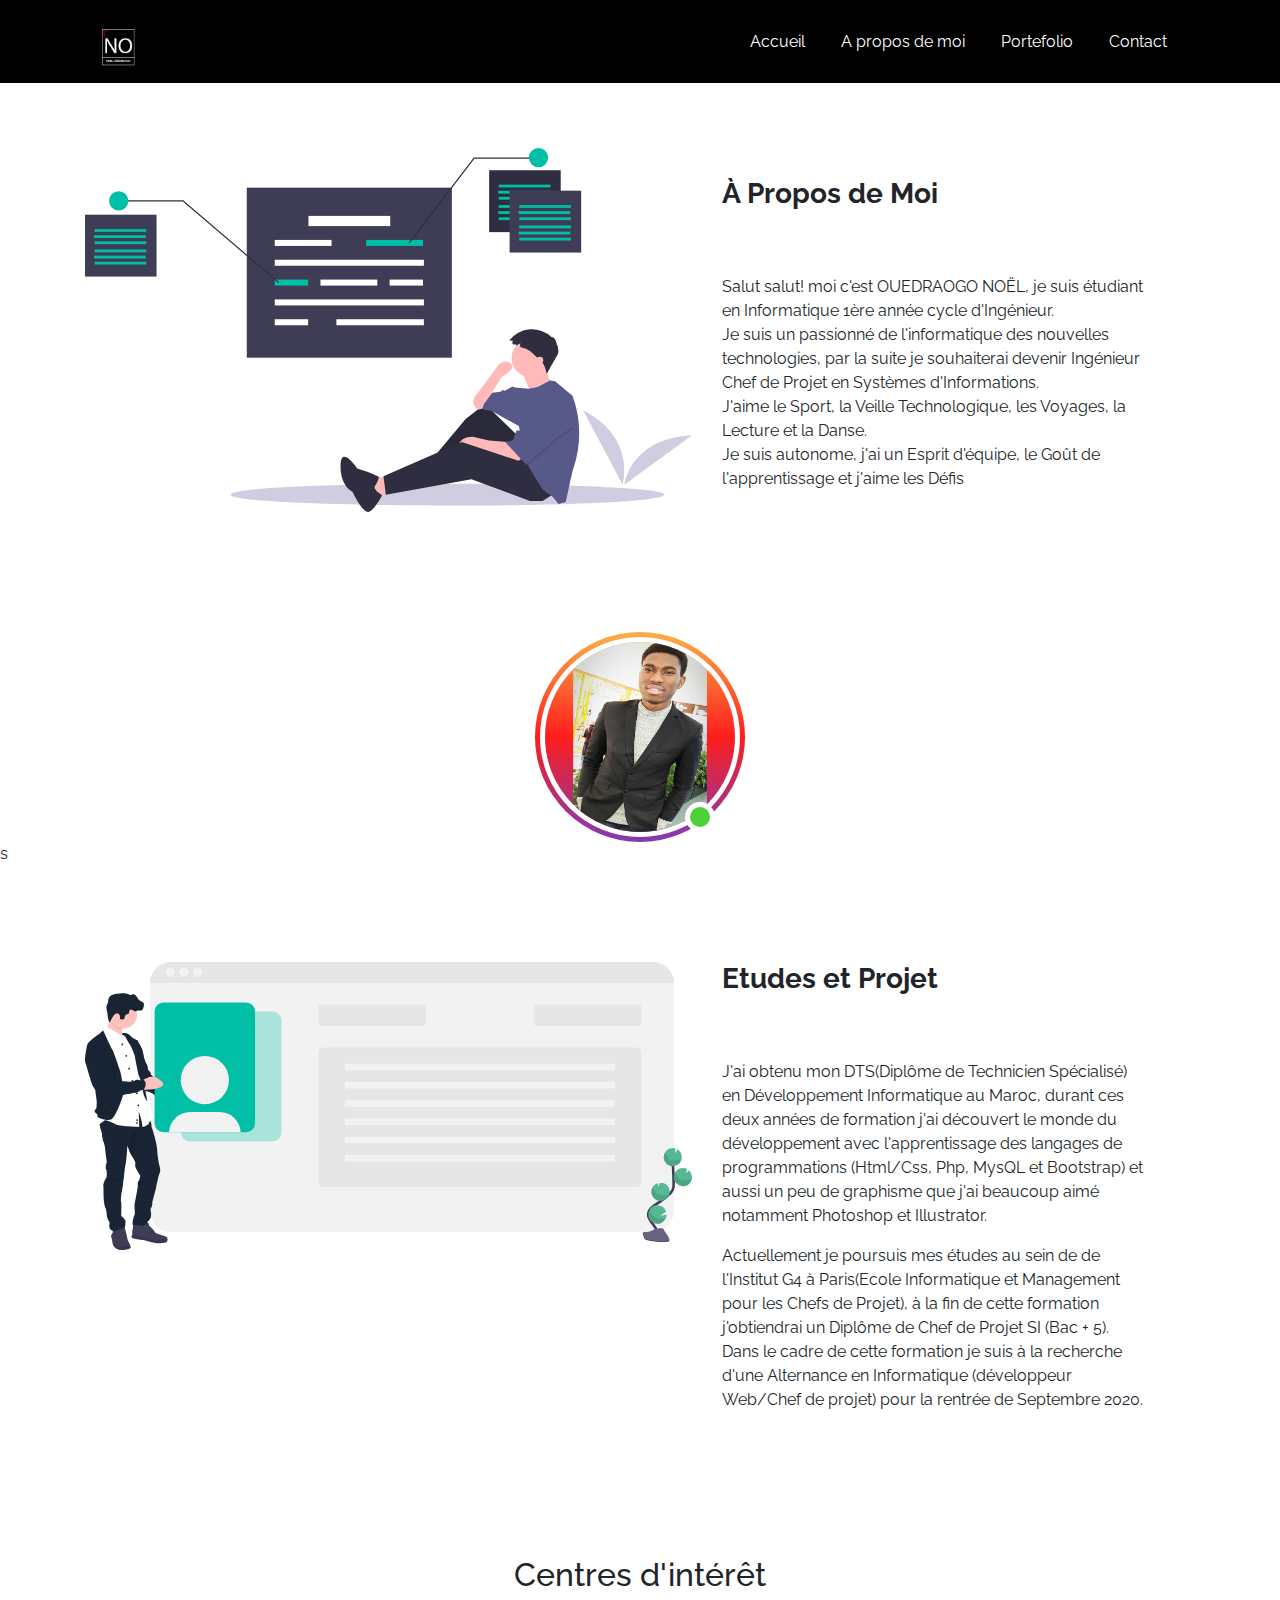
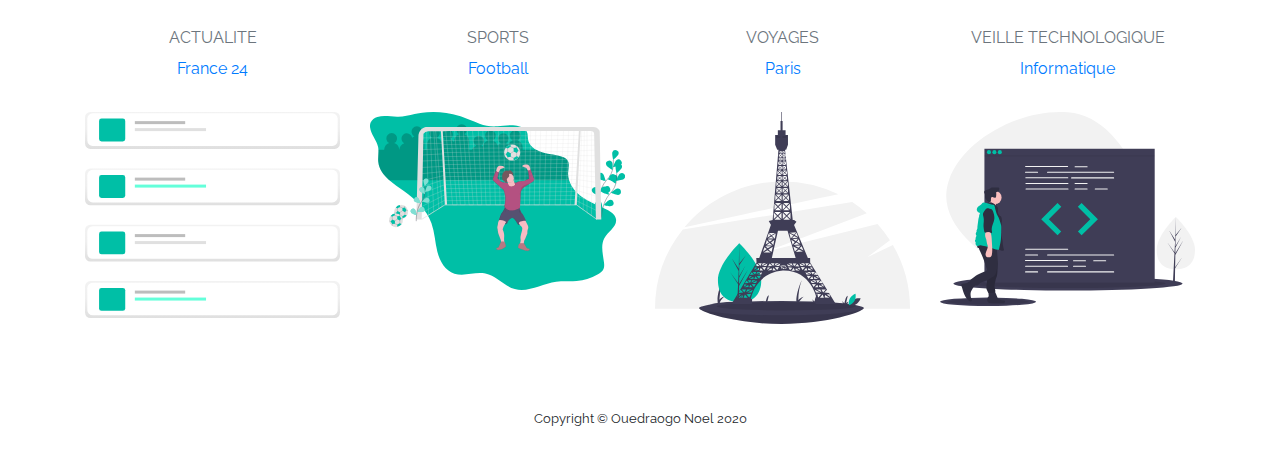
<file: apropos.html>
<!DOCTYPE html>
<html lang="fr">

<head>
    <meta charset="UTF-8">
    <title>Portefolio</title>
    <!-- font -->
    <link href="https://fonts.googleapis.com/css?family=Raleway:300,400,500,600" rel="stylesheet">
    <!-- css -->
    <script type="text/javascript" src="javascript.js" async></script>
    <link rel="stylesheet" href="https://maxcdn.bootstrapcdn.com/bootstrap/4.0.0/css/bootstrap.min.css" integrity="sha384-Gn5384xqQ1aoWXA+058RXPxPg6fy4IWvTNh0E263XmFcJlSAwiGgFAW/dAiS6JXm" crossorigin="anonymous">
    <script src="https://code.jquery.com/jquery-3.2.1.slim.min.js" integrity="sha384-KJ3o2DKtIkvYIK3UENzmM7KCkRr/rE9/Qpg6aAZGJwFDMVNA/GpGFF93hXpG5KkN" crossorigin="anonymous"></script>
    <script src="https://cdnjs.cloudflare.com/ajax/libs/popper.js/1.12.9/umd/popper.min.js" integrity="sha384-ApNbgh9B+Y1QKtv3Rn7W3mgPxhU9K/ScQsAP7hUibX39j7fakFPskvXusvfa0b4Q" crossorigin="anonymous"></script>
    <script src="https://maxcdn.bootstrapcdn.com/bootstrap/4.0.0/js/bootstrap.min.js" integrity="sha384-JZR6Spejh4U02d8jOt6vLEHfe/JQGiRRSQQxSfFWpi1MquVdAyjUar5+76PVCmYl" crossorigin="anonymous"></script>
    <link rel="stylesheet" href="https://cdnjs.cloudflare.com/ajax/libs/font-awesome/4.7.0/css/font-awesome.min.css">
    <link rel="stylesheet" href="css/style.css">
</head>

<body class="container-fluid">
    <!-- header -->
    <nav class="navbar navbar-expand-md bg-default navbar-dark">
        <div class="container">
            <a class="navbar-brand" href="index.html"><img width="70px" src="img/logo.png"></a>
            <button class="navbar-toggler" type="button" data-toggle="collapse" data-target="#collapsibleNavbar">
				<span class="navbar-toggler-icon"></span>
			</button>
            <div class="collapse navbar-collapse" id="collapsibleNavbar">
                <ul class="navbar-nav ml-auto">
                    <li class="nav-item">
                        <a class="nav-link" href="index.html" style="color:white;">Accueil</a>
                    </li>
                    <li class="nav-item">
                        <a class="nav-link" href="apropos.html" style="color:white;">A propos de moi</a>
                    </li>
                    <li class="nav-item">
                        <a class="nav-link" href="portefolio.html" style="color:white; ">Portefolio</a>
                    </li>
                    <li class="nav-item ">
                        <a class="nav-link " href="contact.html " style="color:white; ">Contact</a>
                    </li>
                </ul>
            </div>
        </div>
    </nav>
    <hr class="separator ">
    <hr class="separator ">
    <br>
    <br>
    <!-- bannière -->
    <div class="container my-5 z-depth-1 ">


        <!--Section: Content-->
        <section class="dark-grey-text ">

            <div class="row pr-lg-5 ">
                <div class="col-md-7 mb-4 ">

                    <div class="view ">
                        <img src="img/undraw_annotation_7das.svg " class="img-fluid " alt="smaple image ">
                    </div>

                </div>
                <div class="col-md-5 d-flex align-items-center ">
                    <div>

                        <h3 class="font-weight-bold mb-4 ">À Propos de Moi</h3>

                        <p>Salut salut! moi c'est OUEDRAOGO NOËL, je suis étudiant en Informatique 1ère année cycle d'Ingénieur.<br/> Je suis un passionné de l'informatique des nouvelles technologies, par la suite je souhaiterai devenir Ingénieur Chef de
                            Projet en Systèmes d'Informations.<br/> J'aime le Sport, la Veille Technologique, les Voyages, la Lecture et la Danse.<br> Je suis autonome, j'ai un Esprit d'équipe, le Goût de l'apprentissage et j'aime les Défis
                        </p>
                        <!-- <button type="button " class="btn btn-orange btn-rounded mx-0 ">Download</button> -->

                    </div>
                </div>
            </div>

        </section>
        <!--Section: Content-->


    </div>
    <!-- end header -->

    <br/>
    <br/>
    <div class="d-flex justify-content-center h-100 ">
        <div class="image_outer_container ">
            <div class="green_icon "></div>
            <div class="image_inner_container ">
                <img src="img/moii.png ">
            </div>
        </div>
    </div>s
    <div class="container my-5 z-depth-1 ">

        <br/>
        <br/>
        <!--Section: Content-->
        <section class="dark-grey-text ">

            <div class="row pr-lg-5 ">
                <div class="col-md-7 mb-4 ">

                    <div class="view ">
                        <img src="img/undraw_personal_site_xyd1.svg " class="img-fluid " alt="smaple image ">
                    </div>

                </div>
                <div class="col-md-5 d-flex align-items-center ">
                    <div>

                        <h3 class="font-weight-bold mb-4 ">Etudes et Projet</h3>

                        <p>J'ai obtenu mon DTS(Diplôme de Technicien Spécialisé) en Développement Informatique au Maroc, durant ces deux années de formation j'ai découvert le monde du développement avec l'apprentissage des langages de programmations (Html/Css,
                            Php, MysQL et Bootstrap) et aussi un peu de graphisme que j'ai beaucoup aimé notamment Photoshop et Illustrator.
                        </p>
                        <p>Actuellement je poursuis mes études au sein de de l'Institut G4 à Paris(Ecole Informatique et Management pour les Chefs de Projet), à la fin de cette formation j'obtiendrai un Diplôme de Chef de Projet SI (Bac + 5).<br/> Dans le
                            cadre de cette formation je suis à la recherche d'une Alternance en Informatique (développeur Web/Chef de projet) pour la rentrée de Septembre 2020.
                        </p>
                        <!-- <button type="button " class="btn btn-orange btn-rounded mx-0 ">Download</button> -->

                    </div>
                </div>
            </div>

        </section>
    </div>

    <br/>
    <br/>
    <!-- Section: Block Content -->
    <section class="dark-grey-text text-center container">

        <h3 class="text-center font-weight-bold mb-4 pb-2 ">
            <h2>Centres d'intérêt</h2>
        </h3>

        <div class="row ">

            <!-- First column -->
            <div class="col-lg-3 col-md-6 mb-4 ">
                <p class="text-uppercase text-center text-muted mt-4 mb-0 ">Actualite</p>

                <div class="view overlay z-depth-1 ">
                    <div class="mask flex-center blue-gradient-rgba ">
                        <a target="_blank " href="https://www.france24.com/ " class="btn btn-outline-white btn-rounded ">France 24</a>
                    </div>
                    <br/>
                    <img src="img/undraw_Posts_rskc.svg " class="img-fluid " alt="Sample image ">
                </div>

            </div>
            <!-- First column -->

            <!-- Second column -->
            <div class="col-lg-3 col-md-6 mb-4 ">
                <p class="text-uppercase text-center text-muted mt-4 mb-0 ">Sports</p>
                <div class="view overlay z-depth-1 ">
                    <div class=" mask flex-center blue-gradient-rgba ">
                        <a target="_blank " href="https://www.sports.fr/ " class="btn btn-outline-white btn-rounded ">Football</a>
                    </div>
                    <br/>
                    <img src="img/undraw_goal_0v5v.svg " class="img-fluid " alt="Sample image ">
                    <br>
                </div>


            </div>
            <!-- Second column -->

            <!-- Third column -->
            <div class="col-lg-3 col-md-6 mb-4 ">
                <p class="text-uppercase text-center text-muted mt-4 mb-0 ">Voyages</p>
                <div class="view overlay z-depth-1 ">
                    <div class="mask flex-center blue-gradient-rgba ">
                        <a target="_blank " href="https://www.paris.fr/ " class="btn btn-outline-white btn-rounded ">Paris</a>
                    </div>
                    <br/>
                    <img src="img/undraw_Eiffel_tower_3gw8.svg " class="img-fluid " alt="Sample image ">
                </div>


            </div>
            <!-- Third column -->
            <div class="col-lg-3 col-md-6 mb-4 ">
                <p class="text-uppercase text-center text-muted mt-4 mb-0 ">Veille Technologique</p>
                <div class="view overlay z-depth-1 ">
                    <div class="mask flex-center blue-gradient-rgba ">
                        <a target="_blank " href="https://www.google.com/ " class="btn btn-outline-white btn-rounded ">Informatique</a>
                    </div>
                    <br/>
                    <img src="img/undraw_code_review_l1q9.svg " class="img-fluid " alt="Sample image ">
                </div>


            </div>

        </div>
        <!-- First row -->

    </section>
    <!-- Section: Block Content -->


    <!-- end prtfolio -->

    <!-- footer -->
    <!-- footer -->

    <hr class="separator ">
    <footer id="sticky-footer " class="py-4 text-white-50 ">
        <div class="container text-center ">
            <small>Copyright &copy; Ouedraogo Noel 2020</small>
        </div>
    </footer>
    <!-- end footer -->
</body>

</html>
</file>
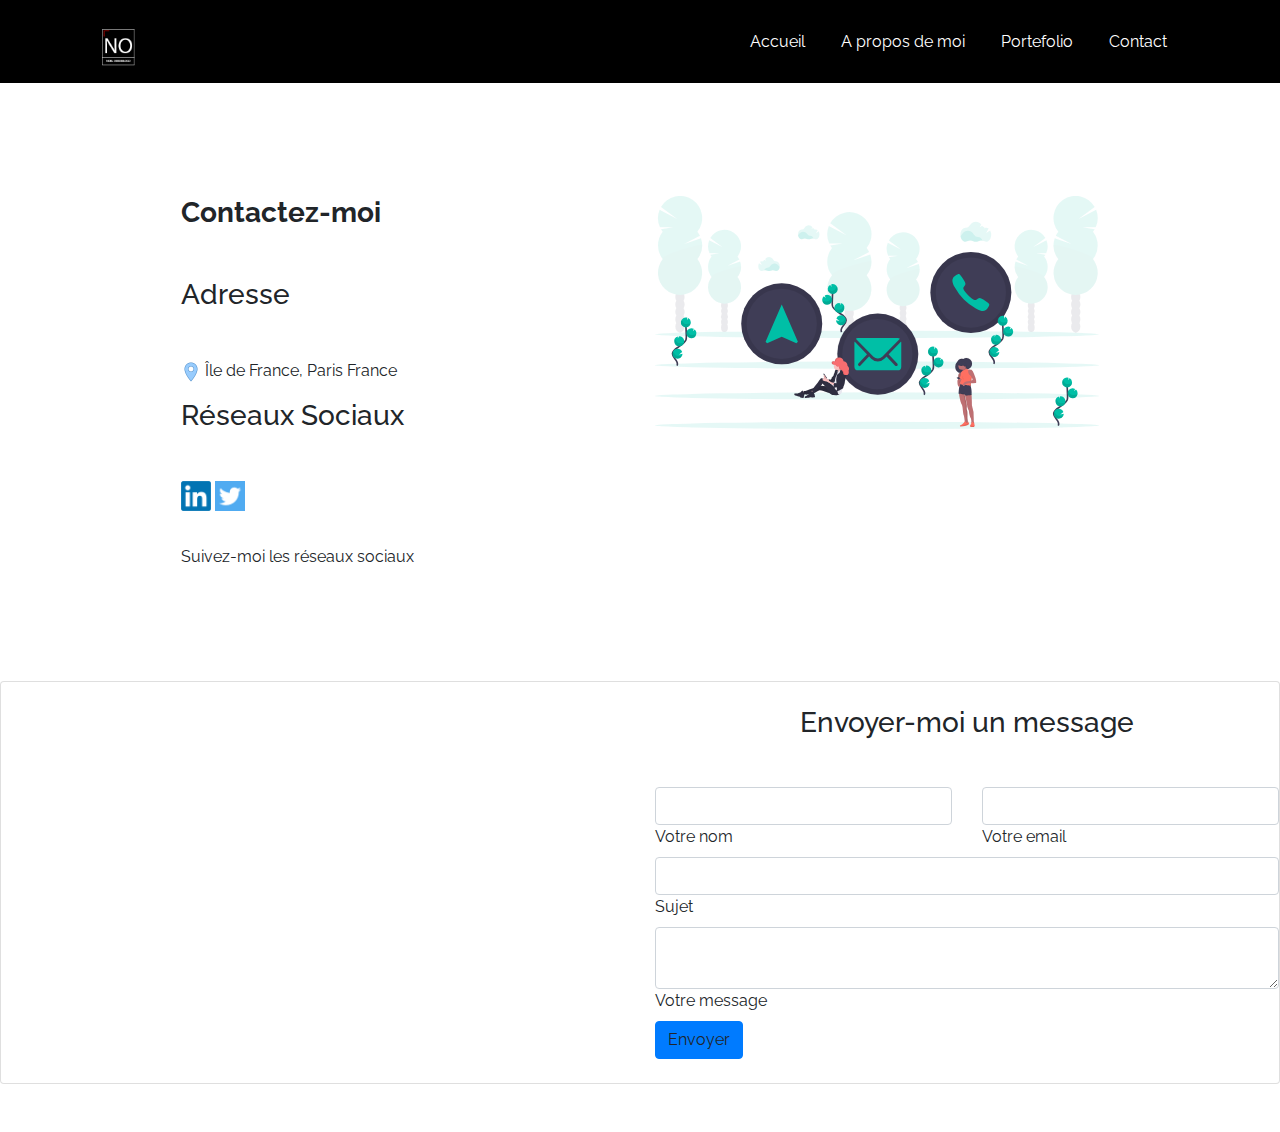
<file: contact.html>
<!DOCTYPE html>
<html lang="en">
<meta charset="UTF-8">
<title>Contact</title>
<link href="https://fonts.googleapis.com/css?family=Raleway:300,400,500,600" rel="stylesheet">
<!-- css -->
<script type="text/javascript" src="javascript.js" async></script>
<link rel="stylesheet" href="https://maxcdn.bootstrapcdn.com/bootstrap/4.0.0/css/bootstrap.min.css" integrity="sha384-Gn5384xqQ1aoWXA+058RXPxPg6fy4IWvTNh0E263XmFcJlSAwiGgFAW/dAiS6JXm" crossorigin="anonymous">
<script src="https://code.jquery.com/jquery-3.2.1.slim.min.js" integrity="sha384-KJ3o2DKtIkvYIK3UENzmM7KCkRr/rE9/Qpg6aAZGJwFDMVNA/GpGFF93hXpG5KkN" crossorigin="anonymous"></script>
<script src="https://cdnjs.cloudflare.com/ajax/libs/popper.js/1.12.9/umd/popper.min.js" integrity="sha384-ApNbgh9B+Y1QKtv3Rn7W3mgPxhU9K/ScQsAP7hUibX39j7fakFPskvXusvfa0b4Q" crossorigin="anonymous"></script>
<script src="https://maxcdn.bootstrapcdn.com/bootstrap/4.0.0/js/bootstrap.min.js" integrity="sha384-JZR6Spejh4U02d8jOt6vLEHfe/JQGiRRSQQxSfFWpi1MquVdAyjUar5+76PVCmYl" crossorigin="anonymous"></script>
<link rel="stylesheet" href="css/style.css">
<link rel="stylesheet" href="https://cdnjs.cloudflare.com/ajax/libs/font-awesome/4.7.0/css/font-awesome.min.css">
</head>
<style>
    .jumbotron {
        box-shadow: 0 30px 60px 0 rgba(0, 0, 0, 0.3);
        text-align: center;
    }
</style>
<nav class="navbar navbar-expand-md bg-default navbar-dark">
    <div class="container">
        <a class="navbar-brand" href="index.html"><img width="70px" src="img/logo.png"></a>
        <button class="navbar-toggler" type="button" data-toggle="collapse" data-target="#collapsibleNavbar">
            <span class="navbar-toggler-icon"></span>
        </button>
        <div class="collapse navbar-collapse" id="collapsibleNavbar">
            <ul class="navbar-nav ml-auto">
                <li class="nav-item">
                    <a class="nav-link" href="index.html" style="color:white;">Accueil</a>
                </li>
                <li class="nav-item">
                    <a class="nav-link" href="apropos.html" style="color:white;">A propos de moi</a>
                </li>
                <li class="nav-item">
                    <a class="nav-link" href="portefolio.html" style="color:white;">Portefolio</a>
                </li>
                <li class="nav-item">
                    <a class="nav-link" href="contact.html" style="color:white;">Contact</a>
                </li>
            </ul>
        </div>
    </div>
</nav>
<hr class="separator">
<hr class="separator">
<br>
<br>

<body>
    <div class="container my-5 py-5 z-depth-1">


        <!--Section: Content-->
        <section class="px-md-5 mx-md-5 text-center text-lg-left dark-grey-text">

            <!--Grid row-->
            <div class="row">

                <!--Grid column-->
                <div class="col-md-6 mb-4 mb-md-0">

                    <h3 class="font-weight-bold">Contactez-moi</h3>

                    <h3 id="contact">Adresse</h3>
                    <p><img src="img/marker_40px.png" max-width="100%" height="20"> Île de France, Paris France</p>


                    <h3>Réseaux Sociaux</h3>
                    <a href="https://www.linkedin.com/in/no%C3%ABl-ouedraogo-933855121/" target="_blank"><img class="img-responsive" src="img/lin.png" max-width="100%" height="30"></a>

                    <a href="https://twitter.com/noeoued" target="_blank"><img class="img-responsive" src="img/twitter.png" max-width="100%" height="30"></a>
                    <hr class="separator">
                    <p>Suivez-moi les réseaux sociaux </p>


                </div>
                <!--Grid column-->

                <!--Grid column-->
                <div class="col-md-6 mb-4 mb-md-0">

                    <!--Image-->
                    <div class="view overlay z-depth-1-half">
                        <img src="img/undraw_contact_us_15o2.svg" class="img-fluid" alt="">
                        <a href="#">
                            <div class="mask rgba-white-light"></div>
                        </a>
                    </div>

                </div>
                <!--Grid column-->

            </div>
            <!--Grid row-->


        </section>
        <!--Section: Content-->


    </div>
    <!--Section: Contact v.2-->

    <!--Section: Contact v.2-->
    <div class="container-fluid mt-3 mb-5">

        <!-- Section: Block Content -->
        <section class="mb-4">

            <style>
                .map-container {
                    overflow: hidden;
                    position: relative;
                    height: 0;
                }
                
                .map-container iframe {
                    left: 0;
                    top: 0;
                    height: 100%;
                    width: 100%;
                    position: absolute;
                }
            </style>

            <div class="card">

                <div class="row">
                    <div class="col-md-6">

                        <!-- Google Maps -->
                        <div id="map-within-card-2" class="map-container rounded-left" style="height: 400px">
                            <iframe src="https://maps.google.com/maps?q=Seattle&t=&z=13&ie=UTF8&iwloc=&output=embed" frameborder="0" style="border:0" allowfullscreen></iframe>
                        </div>
                        <!-- Google Maps -->

                    </div>

                    <div class="col-10 col-md-6 mx-auto align-self-center py-4">
                        <h3 class="text-center">Envoyer-moi un message</h3>

                        <form id="contact-form" name="contact-form" action="mail.php" method="POST">

                            <!--Grid row-->
                            <div class="row">

                                <!--Grid column-->
                                <div class="col-md-6">
                                    <div class="md-form mb-0">
                                        <input type="text" id="name" name="name" class="form-control">
                                        <label for="name" class="">Votre nom</label>
                                    </div>
                                </div>
                                <!--Grid column-->

                                <!--Grid column-->
                                <div class="col-md-6">
                                    <div class="md-form mb-0">
                                        <input type="text" id="email" name="email" class="form-control">
                                        <label for="email" class="">Votre email</label>
                                    </div>
                                </div>
                                <!--Grid column-->

                            </div>
                            <!--Grid row-->

                            <!--Grid row-->
                            <div class="row">
                                <div class="col-md-12">
                                    <div class="md-form mb-0">
                                        <input type="text" id="subject" name="subject" class="form-control">
                                        <label for="subject" class="">Sujet</label>
                                    </div>
                                </div>
                            </div>
                            <!--Grid row-->

                            <!--Grid row-->
                            <div class="row">

                                <!--Grid column-->
                                <div class="col-md-12">

                                    <div class="md-form">
                                        <textarea type="text" id="message" name="message" rows="2" class="form-control md-textarea"></textarea>
                                        <label for="message">Votre message</label>
                                    </div>

                                </div>
                            </div>
                            <!--Grid row-->

                        </form>

                        <div class="text-center text-md-left">
                            <a class="btn btn-primary" onclick="validateForm();">Envoyer</a>

                        </div>
                    </div>
                </div>

            </div>

        </section>
        <!-- Section: Block Content -->

    </div>


</body>

</html>
<script>
    function validateForm() {
        var name = document.getElementById('name').value;
        if (name == "") {
            document.querySelector('.status').innerHTML = "Name cannot be empty";
            return false;
        }
        var email = document.getElementById('email').value;
        if (email == "") {
            document.querySelector('.status').innerHTML = "Email cannot be empty";
            return false;
        } else {
            var re = /^(([^<>()\[\]\\.,;:\s@"]+(\.[^<>()\[\]\\.,;:\s@"]+)*)|(".+"))@((\[[0-9]{1,3}\.[0-9]{1,3}\.[0-9]{1,3}\.[0-9]{1,3}])|(([a-zA-Z\-0-9]+\.)+[a-zA-Z]{2,}))$/;
            if (!re.test(email)) {
                document.querySelector('.status').innerHTML = "Email format invalid";
                return false;
            }
        }
        var subject = document.getElementById('subject').value;
        if (subject == "") {
            document.querySelector('.status').innerHTML = "Subject cannot be empty";
            return false;
        }
        var message = document.getElementById('message').value;
        if (message == "") {
            document.querySelector('.status').innerHTML = "Message cannot be empty";
            return false;
        }
        document.querySelector('.status').innerHTML = "Sending...";
    }
</script>
</file>
<file: css/style.css>
@charset "utf-8";
/*font-family: 'Raleway', sans-serif;*/
*{
	box-sizing: border-box;
}
body, html{
	padding: 0px;
	margin: 0px;
}
body{
	font-family: 'Raleway', sans-serif;
}
.container-fluid {

    padding-right: 0px;
    padding-left: 0px;
    margin-right: auto;
    margin-left: auto;

}
.bu{
	background-color: white;
	box-shadow: 0 0.5rem 1rem 0 rgba(0, 0, 0, 0.1);

}

.navbar{
    background-color: #000000;
	z-index: 1;
	overflow: hidden;
	position: fixed; /* Set the navbar to fixed position */
	top: 0; /* Position the navbar at the top of the page */
	width: 100%;

}


body{

	width: 100%;
	margin: auto;

}
a, a:hover {
	text-decoration: none;
}
.social-part .fa{
	padding-right:20px;
}
ul li a{
	margin-right: 20px;
}




.logoo{
	font-size: 20px;
	 letter-spacing: 1px;
	 color: white;
	 font-weight: bold;
	 text-transform: uppercase;
	 float: left;
}
.menu{
	float: right;
}
.menu a{
	margin-right: 20px;
	color: white
}
.menu a:hover{
	color: #2835FF
}
.image_outer_container{
	margin-top: auto;
	margin-bottom: auto;
	border-radius: 50%;
	position: relative;
}

.image_inner_container{
	border-radius: 50%;
	padding: 5px;
	background: #833ab4;
	background: -webkit-linear-gradient(to bottom, #fcb045, #fd1d1d, #833ab4);
	background: linear-gradient(to bottom, #fcb045, #fd1d1d, #833ab4);
}
.image_inner_container img{
	height: 200px;
	width: 200px;
	border-radius: 50%;
	border: 5px solid white;
}

.image_outer_container .green_icon{
	background-color: #4cd137;
	position: absolute;
	right: 30px;
	bottom: 10px;
	height: 30px;
	width: 30px;
	border:5px solid white;
	border-radius: 50%;
}

/*banner*/
.banner{
	/* width: 100%; */
	max-width: 100%;
}
.ban{
	width: 100%;
	max-width: 100%;
	position: relative;
}
.ban img{
	width: 100%;
	height: 660px;
	max-width: 100%;
}
 .inner-banner{
	position: absolute;
	width: 100%;
	top: 60%;
	text-align: center;
}
.inner-banner img{
	text-shadow: 1px 2px 10px black;
	max-width: 100%;
	height: 170px;
}

.separator{
	height: 2px;
	width: 0%;
	box-shadow: none;
	border: none;
	background-color:white;
}
/*abou*/
.about{
	color: black;

}
.about h1{
	font-size: 60px;
	text-align: center;
}
.about img{
	align-content: center;
	border-radius: 50%;
	box-shadow: 0px 5px 5px silver;
	display: block;
  	margin-left: auto;
  	margin-right: auto;
}

.about article h2{
	text-align: center;
}
/*portfolio*/
#portfolio h1{
	text-align: center;
}

.tete{
	background-color: #fff;

	padding: 40px;

}
.pimg{
	align-content: center;
}
.gauche, .droit{
	padding-top: 40px;
}
.gauche{
	text-align: center;
}

h3{
	padding-bottom: 40px;
}
/*footer mise en page*/
.footer{
	background-color: rgba(0, 0, 0, 0.7);
}

#sticky-footer {
	flex-shrink: none;
	position: fixed;
	background-color: #1100F8;
	left: 0;
	bottom: 0;
	width: 100%;
	color: white;
	text-align: center;

}



/* media querie */
  @media  screen and (max-width: 768px) {
	/* For mobile phones: */
	[class*="col-"] {
	  width: 100%;
	}
  }

  @media screen and (max-width: 740px) {
	 .header nav{
		display: none;
	}
	.row{
		width: 100%;
		margin: auto;
		padding: 0%;
		align-content: center;
	}
	.ban img{
		max-width: 100%;
		height: 100px;
	}
	.inner-banner img{
		display: none;
	}
	
  }

  element.style {
	padding: 97px;
  }
  
  :root {
	--blue: #007bff;
	--indigo: #6610f2;
	--purple: #6f42c1;
	--pink: #e83e8c;
	--red: #dc3545;
	--orange: #fd7e14;
	--yellow: #ffc107;
	--green: #28a745;
	--teal: #20c997;
	--cyan: #17a2b8;
	--white: #fff;
	--gray: #6c757d;
	--gray-dark: #343a40;
	--primary: #007bff;
	--secondary: #6c757d;
	--success: #28a745;
	--info: #17a2b8;
	--warning: #ffc107;
	--danger: #dc3545;
	--light: #f8f9fa;
	--dark: #343a40;
	--breakpoint-xs: 0;
	--breakpoint-sm: 576px;
	--breakpoint-md: 768px;
	--breakpoint-lg: 992px;
	--breakpoint-xl: 1200px;
	--font-family-sans-serif: -apple-system,BlinkMacSystemFont,"Segoe UI",Roboto,"Helvetica Neue",Arial,"Noto Sans",sans-serif,"Apple Color Emoji","Segoe UI Emoji","Segoe UI Symbol","Noto Color Emoji";
	--font-family-monospace: SFMono-Regular,Menlo,Monaco,Consolas,"Liberation Mono","Courier New",monospace;
  }
  
  html {
	font-family: sans-serif;
	line-height: 1.15;
	-webkit-text-size-adjust: 100%;
	-webkit-tap-highlight-color: transparent;
  }


Edit in JSFiddle
Result
HTML
CSS
JavaScript
Resources
section.pricing {
	background: #007bff;
	background: linear-gradient(to right, #0062E6, #33AEFF);
}

.pricing .card {
	border: none;
	border-radius: 1rem;
	transition: all 0.2s;
	box-shadow: 0 0.5rem 1rem 0 rgba(0, 0, 0, 0.1);
}

.pricing hr {
	margin: 1.5rem 0;
}

.pricing .card-title {
	margin: 0.5rem 0;
	font-size: 0.9rem;
	letter-spacing: .1rem;
	font-weight: bold;
}

.pricing .card-price {
	font-size: 3rem;
	margin: 0;
}

.pricing .card-price .period {
	font-size: 0.8rem;
}

.pricing ul li {
	margin-bottom: 1rem;
}

.pricing .text-muted {
	opacity: 0.7;
}

.pricing .btn {
	font-size: 80%;
	border-radius: 5rem;
	letter-spacing: .1rem;
	font-weight: bold;
	padding: 1rem;
	opacity: 0.7;
	transition: all 0.2s;
}

/* Hover Effects on Card */

@media (min-width: 992px) {
	.pricing .card:hover {
		margin-top: -.25rem;
		margin-bottom: .25rem;
		box-shadow: 0 0.5rem 1rem 0 rgba(0, 0, 0, 0.3);
	}
	.pricing .card:hover .btn {
		opacity: 1;
	}
}

.my-card
{
	position:absolute;
	left:40%;
	top:-20px;
	border-radius:50%;
}
</file>
